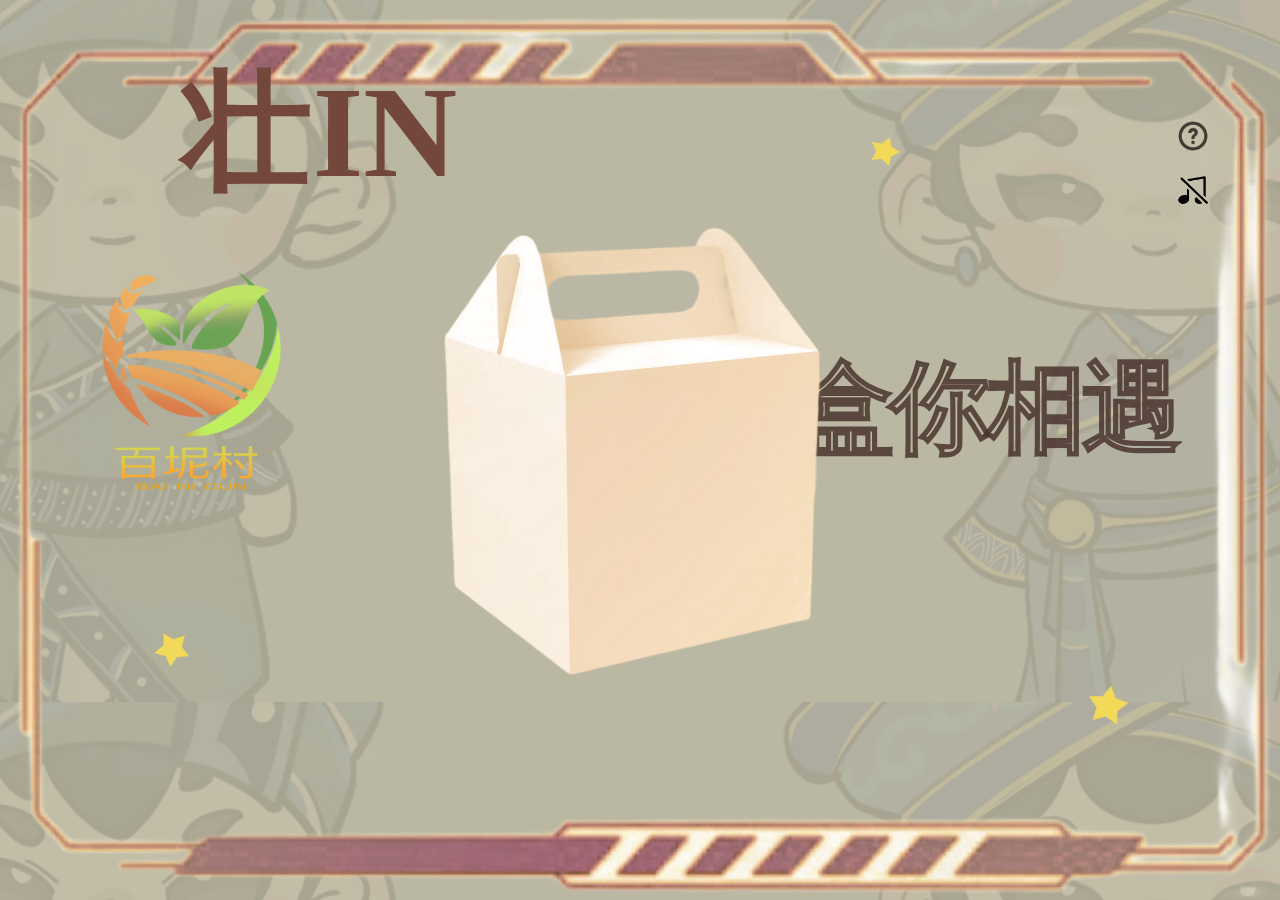
<file: index.html>
<!DOCTYPE html>
<html lang="en">
<head>
    <meta charset="UTF-8">
    <meta name="viewport" content="width=device-width, initial-scale=1.0">
    <title>Document</title>
    <link rel="stylesheet" href="./css/first_step.css">
    <link rel="stylesheet" href="./css/final.css">
    <link rel="stylesheet" href="./css/main.css">
    <link rel="stylesheet" href="./css/style.css">
    <script src="./js/jquery.js"></script>
</head>
<body>
    <img src="./img/background-border.png" class="background-container"/>
    <div class="first_step" style="z-index: 999999999;">
        <img src="./img/box.PNG" class="box_">
        <img src="./img/baini.png" class="item_logo">
        <!-- <div class="shadowCircle"></div> -->

        <h1 class="title">壮IN</h1>
        <h1 class="title_slogen">盒你相遇</h1>

        <div class="help_window">
            <img src="./img/btn-close.png" class="btn_close">
            <div class="help_window_inside">
                <p>TestTestTestTest</p>
                <p>TestTestTestTest</p>
                <p>TestTestTestTest</p>
                <h3>第二点</h3>
                <p>TestTestTestTest</p>
                <h3>第三点</h3>
                <p>TestTestTestTest</p>
            </div>
        </div>
        <div class="outWorld"></div>
    </div>

    <img src="./img/item_star.png" class="item_star star1">
    <img src="./img/item_star.png" class="item_star star2">
    <img src="./img/item_star.png" class="item_star star3">
    <div class="itemBox_left" style="z-index: 9999;">
        <img src="./img/btn-help.png" class="btn_help">
        <img src="./images/mute.png" class="music" onclick="ismute()"></img>
        <!-- <img src="./img/btn-music.png" class="btn_music"> -->
    </div>

    
    <div class="second_step" style="z-index: 999999;">
        <h2>选择你最喜欢的文秀书记的形象吧</h2>
        <div class="people_unclear">
            <img src="./img/front_unclear.png">
        </div>
        <div class="people_kindBox">
            <div class="people_kind1">
                <img src="./img/front2.png">
            </div>
            <div class="people_kind2">
                <img src="./img/front3.png">
            </div>
        </div>
        <p class="to_step3">进入</p>
    </div>



    <div id="page3" style="display: none;">
        <audio src="./images/click1.mp3" id="sound1"></audio>
        <audio src="./images/click2.mp3" id="sound2"></audio>
        <div id="people"></div>
        <ul id="boxes">
            <li></li>
            <li></li>
            <li></li>
            <li></li>
            <li></li>
            <li></li>
        </ul>
        <div id="mango">
            <img id="m" src="./images/mango.png">
        </div>

        <div id="info">
            <div id="close">X</div>
            <div id="content">
                
            </div>
        </div>
        <div class="bg" id="bg"></div>
        <button id="next" onclick="trun()">就要它了</button>
    </div>


    <div id="page4" style="display: none; z-index: 9999;">
        <div class="box"></div>
        <input type="text" class="name" maxlength="10">
        <span class="sentence">,与壮IN一起，助力乡村振兴。</span>
        <div class="wechat">
            <img src="./images/wechat.png" width="100%" >
        </div>
        <p class="sentence" style="left: 45%;top: 45%;">
            已生成数字藏品，您的数字藏品编号为<br>
            <span style="color: antiquewhite;" id="code">NO.XXXX.</span>
            <br>您可凭借编号来到百色<br>领取您的专属礼品噢！
        </p>
        <span class="sentence" style="left: 75%;top: 65%;">↓快转发至朋友圈吧！</span>
    </div>
    <audio src="./images/bgm.mp3" id="bgm" loop></audio>
</body>
</html>
<script src="./js/main.js"></script>
<script src="./js/main_.js"></script>
<script src="./js/clickTime.js"></script>
<script src="./js/load.js"></script>
<script src="./js/startCircle.js"></script>
<script src="./js/walk.js"></script>
</file>
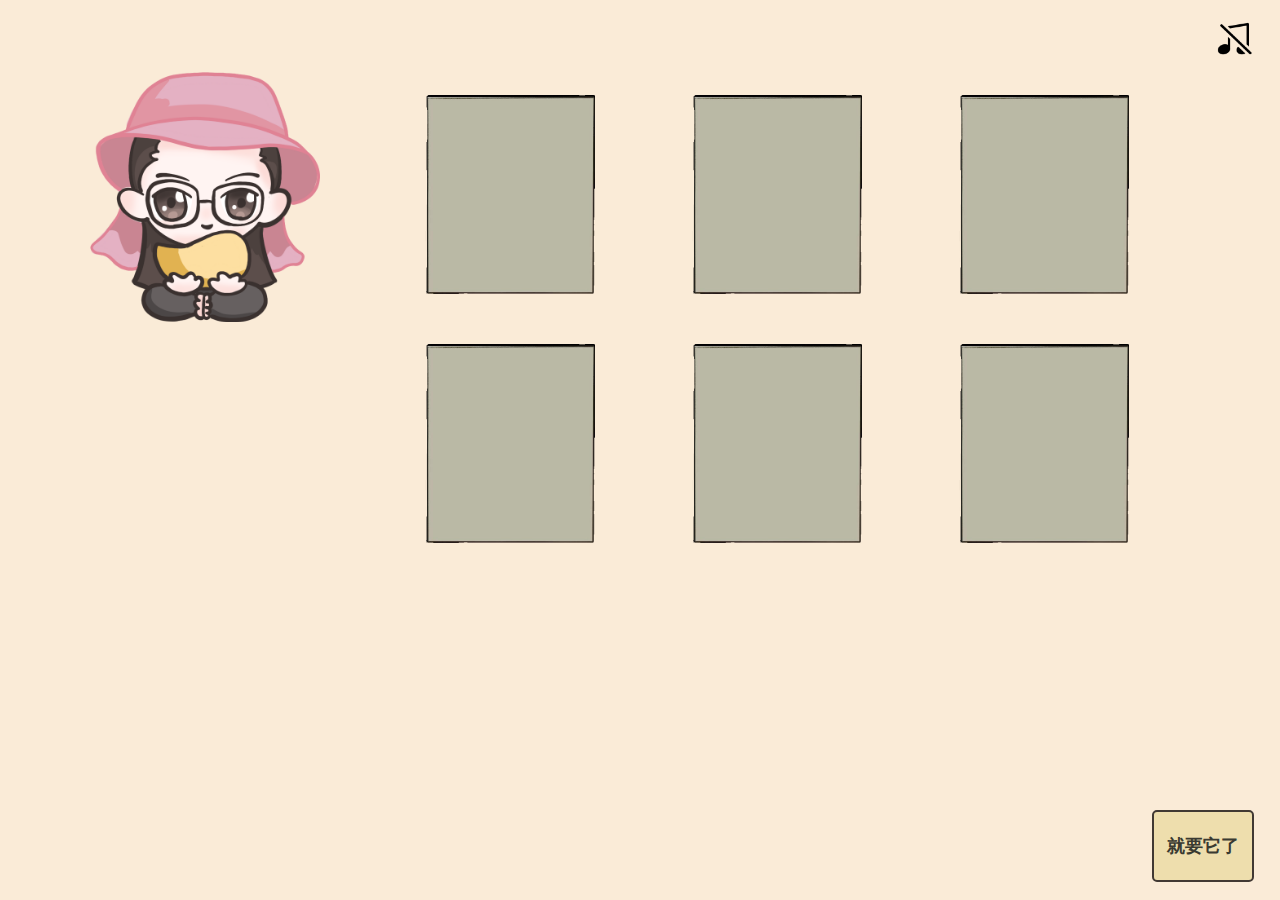
<file: project/index.html>
<!DOCTYPE html>
<html lang="en">
<head>
    <meta charset="UTF-8">
    <meta name="viewport" content="width=device-width, initial-scale=1.0">
    <title>丢芒果</title>
    <link href="./css/main.css" rel="stylesheet" type="text/css"/>
    <link href="./css/final.css" rel="stylesheet" type="text/css"/>
</head>
<body>
    <div id="page3">
        <div class="music" onclick="ismute()"></div>
        <audio src="./images/click1.mp3" id="sound1"></audio>
        <audio src="./images/click2.mp3" id="sound2"></audio>
        <div id="people"></div>
        <ul id="boxes">
            <li></li>
            <li></li>
            <li></li>
            <li></li>
            <li></li>
            <li></li>
        </ul>
        <div id="mango">
            <img id="m" src="./images/mango.png">
        </div>

        <div id="info">
            <div id="close">X</div>
            <div id="content">
                
            </div>
        </div>
        <div class="bg" id="bg"></div>
        <button id="next" onclick="trun()">就要它了</button>
    </div>

    <div id="page4">
        <div class="box"></div>
        <input type="text" class="name" maxlength="10">
        <span class="sentence">,与壮IN一起，助力乡村振兴。</span>
        <div class="wechat">
            <img src="./images/wechat.png" width="100%">
        </div>
        <p class="sentence" style="left: 45%;top: 45%;">
            已生成数字藏品，您的数字藏品编号为<br>
            <span style="color: antiquewhite;" id="code">NO.XXXX.</span>
            <br>您可凭借编号来到百色<br>领取您的专属礼品噢！
        </p>
        <span class="sentence" style="left: 85%;top: 65%;">↓快转发至朋友圈吧！</span>
    </div>
    <audio src="./images/bgm.mp3" id="bgm"></audio>
</body>
<script type="text/javascript" src="./js/main.js"></script>

</html>
</file>
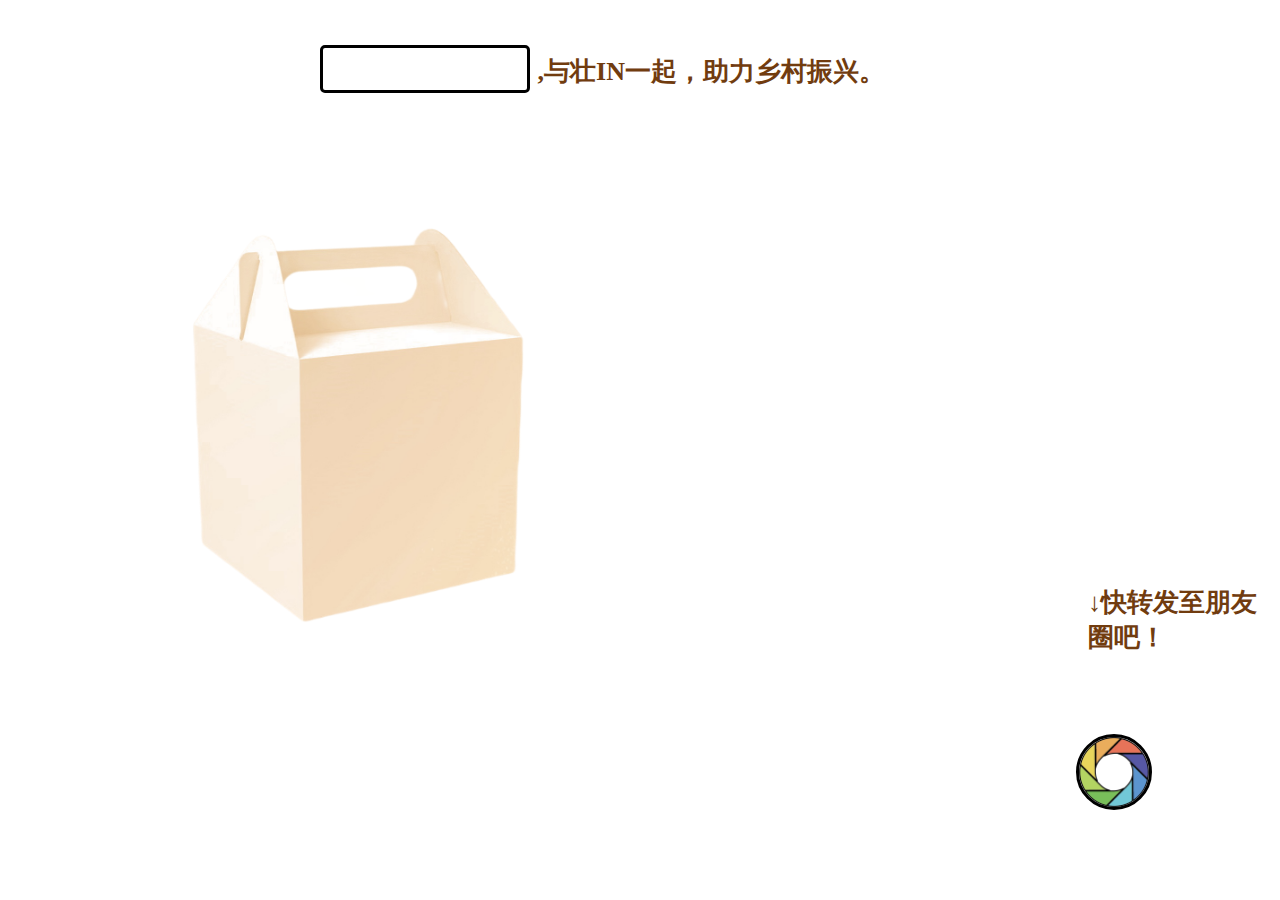
<file: project/final.html>
<!DOCTYPE html>
<html lang="en">
<head>
    <meta charset="UTF-8">
    <meta name="viewport" content="width=device-width, initial-scale=1.0">
    <title>Document</title>
    <link href="./css/final.css" rel="stylesheet" type="text/css"/>
</head>
<body>
    <div class="box"></div>
    <input type="text" class="name" maxlength="10">
    <span class="sentence">,与壮IN一起，助力乡村振兴。</span>
    <div class="wechat">
        <img src="./images/wechat.png" width="100%">
    </div>
    <span class="sentence" style="left: 85%;top: 65%;">↓快转发至朋友圈吧！</span>
</body>
</html>
</file>
<file: css/first_step.css>
@keyframes musicCircle {
    0%{
        transform: rotate(0deg);
    }
    100%{
        transform: rotate(360deg);
    }
}
@keyframes boxBreathe {
    0%{
        transform: translateX(-50%) translateY(-50%) scale(1);
    }
    50%{
        transform: translateX(-50%) translateY(-50%) scale(1.06);
    }
    100%{
        transform: translateX(-50%) translateY(-50%) scale(1);
    }
}
body {
    margin: 0;
    padding: 0;
    overflow: hidden; /* 确保页面没有滚动条 */
    background-color: #fbf5ec;
  }
.background-container {
    height: 100vh; /* 使用视窗高度，使背景图片与页面高度一致 */
    width: 100%;
    position: fixed;
    z-index: 0;
}
.box_{
    height: 580px;
    position: absolute;
    z-index: 9;
    top: 50%;
    left: 50%;
    transform: translateX(-50%) translateY(-50%);
    animation: boxBreathe 4s linear infinite;
    cursor: pointer;
}
.itemBox_left{
    position: absolute;
    right: 70px;
    top: 120px;
    /* background-color: black; */
    flex-direction: column;
    text-align: center;
}
.btn_music{
    height: 40px;
    position: relative;
    opacity: .8;
    cursor: pointer;
    animation: musicCircle 10s linear infinite;
    display: block;
}

.btn_help{
    display: block;
    height: 32px;
    width: 32px;
    opacity: .8;
    margin: 0 auto 20px;
    cursor: pointer;
}
.item_star{
    height: 30px;
    position: absolute;
}
.star1{
    left: 68%;
    height: 30px;
    top: 15%;
    transform: rotate(20deg);
}
.star2{
    left: 12%;
    height: 35px;
    top: 70%;
    transform: rotate(-30deg);
}
.star3{
    left: 85%;
    height: 40px;
    top: 76%;
    transform: rotate(10deg);
}
.shadowCircle {
    width: 500px;
    height: 500px;
    background: radial-gradient(circle, #372a22, transparent);
    border-radius: 50%; /* 创建一个圆形 */
    position: absolute;
    top: 50%;
    left: 50%;
    transform: translate(-52%, -50%); /* 居中元素 */
}
.outWorld{
    position: fixed;
    height: 100vh;
    width: 100%;
    background-color: #372a2282;
    z-index: 9;
    display: none;
}
.help_window{
    width: 500px;
    max-height: 300px;
    border-radius: 20px;
    box-sizing: border-box;
    padding: 70px 35px 30px;
    background-color: #fbf5ec;
    position: absolute;
    top: 50%;
    left: 50%;
    z-index: 10;
    transform: translate(-50%, -50%); /* 居中元素 */
    display: none;
}
.help_window_inside{
    height: 200px;
    overflow-y: scroll;
}
.help_window_inside::-webkit-scrollbar{
    width: 6px;
}
.help_window_inside::-webkit-scrollbar-thumb{
    border-radius: 12px;
    background: rgba(22, 32, 55, 0.15);
}
.help_window_inside::-webkit-scrollbar-track{
    border-radius: 12px;
    background: rgba(22, 32, 55, 0.05);
}
.btn_close{
    height: 28px;
    position: absolute;
    top: 22px;
    right: 25px;
    cursor: pointer;
    transition: .3s ease;
}
.btn_close:hover{
    transform: rotate(90deg);
}
.title{
    position: absolute;
    font-size: 130px;
    color: #74473c;
    font-family: 'Times New Roman', Times, serif;
    left: 25%;
    top: 5%;
    transform: translateX(-50%);
}
.title_slogen{
    position: absolute;
    color: #48312bd6;
    left: 62%;
    top: 38%;
    letter-spacing: -4px;
    -webkit-text-fill-color: transparent;
    font-size: 100px;
}
.title_slogen::after{
    content: '盒你相遇';
    position: absolute;
    left: 0;
    -webkit-text-stroke: 2px;
    -webkit-text-fill-color: transparent;
}
.item_logo{
    height: 220px;
    position: absolute;
    top: 30%;
    left: 8%;
    transform: rotate(-0deg);
}
.second_step{
    display: none;
}
.second_step{
    position: absolute;
    min-height: 300px;
    width: 60%;
    left: 50%;
    transform: translateX(-50%);
    box-sizing: border-box;
    padding: 75px 0;
}
.second_step h2{
    font-size: 30px;
    color: #693c2d;
    text-align: center;
    font-family: '宋体';
}
.people_unclear,.people_kindBox{
    text-align: center;
}
.people_kindBox div{
    margin: 10px;
}
.people_unclear img{
    height: 300px;
}
.people_kind1 img,.people_kind2 img{
    height: 120px;
}
.people_kind1,.people_kind2{
    border: #372a22ba 2px solid;
    background-color: #372a226c;
    display: inline-block;
    border-radius: 15px;
    padding: 5px;
    transition: .3s;
    opacity: .8;
    cursor: pointer;
}
.people_kind1:hover,.people_kind2:hover{
    opacity: 1;
    transform: scale(1.02);
}
.to_step3{
    position: absolute;
    right: 0;
    bottom: 14%;
    font-size: 25px;
    background-color: #eedead;
    padding: 6px 15px;
    border: #4e463f solid 2px;
    border-radius: 5px;
    font-family: '宋体';
    cursor: pointer;
}
</file>
<file: css/final.css>
.box {
    position: absolute;
    width: 400px;
    height: 400px;
    top: 25%;
    left: 15%;
    background-image: url(../images/box.png);
    background-size: contain;
    background-repeat: no-repeat;
    /* background-color: black; */
}

.name {
    position: absolute;
    width: 200px;
    height: 40px;
    top: 14%;
    left: 25%;
    background-color: transparent;
    border: 3px solid black;
    border-radius: 5px;
    font-size: 25px;
    font-family: "宋体";
    color: #713c0f;
    font-weight: 600;
    text-indent: 1em;
}

.sentence {
    position: absolute;
    top: 15%;
    left: 46%;
    font-size: 26px;
    font-family: "宋体";
    color: #713c0f;
    font-weight: 600;
}

.wechat {
    position: absolute;
    width: 70px;
    height: 70px;
    right: 10%;
    bottom: 10%;
    border: 3px solid black;
    border-radius: 50%;
}
.wechat:hover {
    cursor: pointer;
    transform: scale(1.1);
}
</file>
<file: css/main.css>
#page3 {
    position: absolute;
    width: 100%;
    height: 100%;
    /* display: none; */
    opacity: 1;
    
}


#page4 {
    position: absolute;
    width: 100%;
    height: 100%;
    /* background-color: #BAB8A3;; */
    /* display: none; */
    opacity: 0;
    transition-duration: 1.5s;
    transition-property: opacity;
}

.music {
    width: 35px;
    z-index: 2;
    cursor: pointer;
}
#people {
    width: 230px;
    height: 250px;
    position: absolute;
    top: 8%;
    left: 7%;
    /* background-color: aqua; */
    background-image: url("../images/front1.png");
    background-size: cover;

}


#mango {
    width: 75px;
    height: 70px;
    position: absolute;

    top: 29%;
    left: 13%;
    opacity: 0;
    transition-duration: 1.5s;
    transition-property: opacity;
}
#mango img {
    width: 100%;
    transition:0.5s all cubic-bezier(.36,-0.41,1,.58);
}

.bg {
    background-color: #000;
    width: 100%;
    height: 100%;
    top: 0px;
    position: fixed;
    opacity: 0.3;
    -webkit-opacity: 0.3;
    -moz-opacity: 0.3;
    display: none;
    z-index: 2;
}

#info {
    width: 60%;
    height: 75%;
    position: absolute;
    left: 19%;
    top: 12%;
    margin: 0 auto;
    background-color: whitesmoke;
    border: 1px solid lightgray;
    border-radius: 10px;
    display: none;
    z-index: 3;
}

#close {
    position: absolute;
    display: inline-block;
    width: 10px;
    height: 10px;
    right: 2%;
    top: 3%;
    color: gray;
}
#close:hover {
    cursor: pointer;
}

#content {
    position: absolute;
    display: inline-block;
    width: 96%;
    height: 88%;
    right: 2%;
    top: 9%;
    text-indent: 2rem;
    line-height: 30px;
    font-size: 17px;
    overflow-y: auto;
}
#content p {
    font-family:  "KaiTi";
    padding: 2%;
    color: #733C12;

}

#boxes {
    width: 800px;
    height: 500px;
    left: 32%;
    top: 50px;
    position: relative;
    list-style: none;
    /* background-color: brown; */
    z-index: 1;
}
#boxes li {
    display: inline-block;
    /* background-color: aquamarine; */
    width: 200px;
    height: 200px;
    margin-right: 63px;
    /* margin-bottom: 60px; */
    margin-top: 45px;
    background-image: url("../images/bclose.png");
    background-repeat: no-repeat;
    background-size: 85%;
    background-position: center;
}

#boxes li:hover {
    cursor: pointer;
    background-image: url("../images/bopen.png");
    background-size: 90%;
}

#mangos {
    position: absolute;
    width: 100%;
    height: 100%;
    border-radius: 7px;
    background-color: #BAB8A3;
}
#mangos img {
    position: absolute;
    display: block;
    /* top: 6%; */
}
#mangos img:hover {
    cursor: pointer;
    transform: scale(1.1);
}
#m1 {
    width: 12%;
    top: 22%;
    margin-right: 15%;
    margin-left: 12%;
}

#m2 {
    width: 10%;
    margin-right: 15%;
    left: 44%;
    top: 29%;
}
#m3 {
    width: 15%;
    right: 13%;
    top: 6%;
}
#mangos span {
    position: absolute;
    font-size: 25px;
    font-family:"FZShuTi";
    color: #4A3004;
    font-weight: bold;
    /* top: 65%; */
}
#s1 {
   left: 13%;
   top: 65%;
}
#s2 {
    left: 40%;
    top: 65%;
}
#s3 {
    right: 16%;
    top: 65%;
}
#m1info {
    position: absolute;
    width: 15%;
    height: 40%;
    top: 45%;
    left: 1%;
    border-radius: 40%;
    background-color: antiquewhite;
    opacity: 0.7;
    overflow-y: auto;
    font-size: 16px;
    color: #4A3004;
    font-family: "FZShuTi";
    padding: 10px;
    display: none;
}
#m1info::-webkit-scrollbar {
    width: 0;
}
#m2info {
    position: absolute;
    width: 12%;
    height: 35%;
    top: 45%;
    left: 30%;
    border-radius: 40%;
    background-color: antiquewhite;
    opacity: 0.7;
    overflow-y: auto;
    font-size: 16px;
    color: #4A3004;
    font-family: "FZShuTi";
    padding: 10px;
    display: none;
}
#m2info::-webkit-scrollbar {
    width: 0;
}
#m3info {
    position: absolute;
    width: 13%;
    height: 40%;
    top: 25%;
    right: 28%;
    border-radius: 40%;
    background-color: antiquewhite;
    opacity: 0.7;
    overflow-y: auto;
    font-size: 16px;
    color: #4A3004;
    font-family: "FZShuTi";
    padding: 10px;
    display: none;
}
#m3info::-webkit-scrollbar {
    width: 0;
}

#phone {
    bottom: 5%;
    left: 10%;
}


#house {
    /* position: absolute; */
    float: left;
    width: 25%;
    z-index: 4;
}

.instruct {
    float: left;
    width: 18%;
    z-index: 4;
}

.village {
    float: left;
    width: 40%;
    z-index: 4;
}

#next {
    position: absolute;
    width: 8%;
    height: 8%;
    right: 4%;
    bottom: 10%;
    border: #413933 2px solid;
    border-radius: 5px;
    color: #3a3a31;
    font-family: '宋体';
    background-color: #eedead;
    font-weight: 600;
    font-size: 18px;
    cursor: pointer;
    z-index: 3;
}
</file>
<file: css/style.css>
*{
    margin: 0;
}
body{
    background-image: url(../images/m/bg_p.png);
    background-size: 100%;
}
.people{
    position: fixed;
    transition: .1s;
    cursor: pointer;
}
.people img{
    height: 200px;
}
.girl{
    top: 100px;
    left: 380px;
}
.boy{
    top: 100px;
    left: 120px;
}
.boyp{
    color: #3a3a31;
    font-family: '宋体';
    font-weight: 600;
    background-color: #c2bba5;
    position: absolute;
    top: 35%;
    border-radius: 5px;
    left: 80%;
    text-align: center;
    border: #413933 2px solid;
    display: none;
}

.tip {
    position: absolute;
    width: 100px;
    height: 37px;
    top: 2%;
    left: 2%;
    background-color: #c2bba5;
    text-align: center;
    border: #413933 2px solid;
    border-radius: 5px;
    color: #3a3a31;
    font-family: '宋体';
    font-weight: 600;
    opacity: 0.5;
}
.refresh {
    position: absolute;
    width: 45px;
    height: 30px;
    top: 2%;
    right: 2%;
    background-color: #c2bba5;
    text-align: center;
    border: #413933 2px solid;
    border-radius: 5px;
    color: #3a3a31;
    font-family: '宋体';
    font-weight: 600;
}
.refresh:hover {
    cursor: pointer;
}




#progress {
    width: 0;
    border-radius: 6px;
    height: 100%;
    position: relative;
    background-image: linear-gradient(to right, rgb(20, 115, 158), rgb(137, 255, 200));
}
.Blackhover{
    width: 100%;
    background-color: #292a2e;
    z-index: 99999;
    height: 1000px;
    position: fixed;
    /* transition: .3s; */
    top: 0;
}
#progress p{
    color: aliceblue;
    position: absolute;
    top: 18px;
    right: 0;
    font-family: 'Times New Roman', Times, serif;
    opacity: .8;
    user-select: none;
    /* font-weight: 600; */
    letter-spacing: 1px;
}
.progressTitle{
    position: absolute;
    bottom: 18px;
    left: 50%;
    transform: translateX(-50%);
    color: rgba(240, 248, 255, 0.821);
    font-size: 16px;
    font-family: 'Times New Roman', Times, serif;
    letter-spacing: 10px;
    user-select: none;
}
.soManyMins{
    bottom: -115px;
    letter-spacing: 0;
    text-align: center;
    width: 46%;
    font-size: 15px;
    opacity: .55;
}
</file>
<file: project/css/main.css>
* {
    margin: 0;
    padding: 0;
}

body {
    height: 100%;
}

#page3 {
    position: absolute;
    width: 100%;
    height: 100%;
    background-color: antiquewhite;
    /* display: none; */
    opacity: 1;
    
}


#page4 {
    position: absolute;
    width: 100%;
    height: 100%;
    background-color: #BAB8A3;;
    /* display: none; */
    opacity: 0;
    transition-duration: 1.5s;
    transition-property: opacity;
}

.music {
    position: absolute;
    width: 40px;
    height: 40px;
    right: 2%;
    top: 2%;
    background-image: url("../images/mute.png");
    background-size: cover;
    z-index: 2;
}
.music:hover {
    cursor: pointer;
}

#people {
    width: 230px;
    height: 250px;
    position: absolute;
    top: 8%;
    left: 7%;
    /* background-color: aqua; */
    background-image: url("../images/front1.png");
    background-size: cover;

}


#mango {
    width: 75px;
    height: 70px;
    position: absolute;

    top: 29%;
    left: 13%;
    opacity: 0;
    transition-duration: 1.5s;
    transition-property: opacity;
}
#mango img {
    width: 100%;
    transition:0.5s all cubic-bezier(.36,-0.41,1,.58);
}

.bg {
    background-color: #000;
    width: 100%;
    height: 100%;
    top: 0px;
    position: fixed;
    opacity: 0.3;
    -webkit-opacity: 0.3;
    -moz-opacity: 0.3;
    display: none;
    z-index: 2;
}

#info {
    width: 60%;
    height: 75%;
    position: absolute;
    left: 19%;
    top: 12%;
    margin: 0 auto;
    background-color: whitesmoke;
    border: 1px solid lightgray;
    border-radius: 10px;
    display: none;
    z-index: 3;
}

#close {
    position: absolute;
    display: inline-block;
    width: 10px;
    height: 10px;
    right: 2%;
    top: 3%;
    color: gray;
}
#close:hover {
    cursor: pointer;
}

#content {
    position: absolute;
    display: inline-block;
    width: 96%;
    height: 88%;
    right: 2%;
    top: 9%;
    text-indent: 2rem;
    line-height: 30px;
    font-size: 17px;
    overflow-y: auto;
}
#content p {
    font-family:  "KaiTi";
    padding: 2%;
    color: #733C12;

}

#boxes {
    width: 800px;
    height: 500px;
    left: 32%;
    top: 50px;
    position: relative;
    list-style: none;
    /* background-color: brown; */
    z-index: 1;
}
#boxes li {
    display: inline-block;
    /* background-color: aquamarine; */
    width: 200px;
    height: 200px;
    margin-right: 63px;
    /* margin-bottom: 60px; */
    margin-top: 45px;
    background-image: url("../images/bclose.png");
    background-repeat: no-repeat;
    background-size: 85%;
    background-position: center;
}

#boxes li:hover {
    cursor: pointer;
    background-image: url("../images/bopen.png");
    background-size: 90%;
}

#mangos {
    position: absolute;
    width: 100%;
    height: 100%;
    border-radius: 7px;
    background-color: #BAB8A3;
}
#mangos img {
    position: absolute;
    display: block;
    /* top: 6%; */
}
#mangos img:hover {
    cursor: pointer;
    transform: scale(1.1);
}
#m1 {
    width: 12%;
    top: 22%;
    margin-right: 15%;
    margin-left: 12%;
}

#m2 {
    width: 10%;
    margin-right: 15%;
    left: 44%;
    top: 29%;
}
#m3 {
    width: 15%;
    right: 13%;
    top: 6%;
}
#mangos span {
    position: absolute;
    font-size: 25px;
    font-family:"FZShuTi";
    color: #4A3004;
    font-weight: bold;
    /* top: 65%; */
}
#s1 {
   left: 13%;
   top: 65%;
}
#s2 {
    left: 40%;
    top: 65%;
}
#s3 {
    right: 16%;
    top: 65%;
}
#m1info {
    position: absolute;
    width: 15%;
    height: 40%;
    top: 45%;
    left: 1%;
    border-radius: 40%;
    background-color: antiquewhite;
    opacity: 0.7;
    overflow-y: auto;
    font-size: 16px;
    color: #4A3004;
    font-family: "FZShuTi";
    padding: 10px;
    display: none;
}
#m1info::-webkit-scrollbar {
    width: 0;
}
#m2info {
    position: absolute;
    width: 12%;
    height: 35%;
    top: 45%;
    left: 30%;
    border-radius: 40%;
    background-color: antiquewhite;
    opacity: 0.7;
    overflow-y: auto;
    font-size: 16px;
    color: #4A3004;
    font-family: "FZShuTi";
    padding: 10px;
    display: none;
}
#m2info::-webkit-scrollbar {
    width: 0;
}
#m3info {
    position: absolute;
    width: 13%;
    height: 40%;
    top: 25%;
    right: 28%;
    border-radius: 40%;
    background-color: antiquewhite;
    opacity: 0.7;
    overflow-y: auto;
    font-size: 16px;
    color: #4A3004;
    font-family: "FZShuTi";
    padding: 10px;
    display: none;
}
#m3info::-webkit-scrollbar {
    width: 0;
}

#phone {
    bottom: 5%;
    left: 10%;
}


#house {
    /* position: absolute; */
    float: left;
    width: 25%;
    z-index: 4;
}

.instruct {
    float: left;
    width: 18%;
    z-index: 4;
}

.village {
    float: left;
    width: 40%;
    z-index: 4;
}

#next {
    position: absolute;
    width: 8%;
    height: 8%;
    right: 2%;
    bottom: 2%;
    border: #413933 2px solid;
    border-radius: 5px;
    color: #3a3a31;
    font-family: '宋体';
    background-color: #eedead;
    font-weight: 600;
    font-size: 18px;
    z-index: 3;
}
#next:hover {
    cursor: pointer;
}
</file>
<file: project/css/final.css>
.box {
    position: absolute;
    width: 400px;
    height: 400px;
    top: 25%;
    left: 15%;
    background-image: url(../images/box.png);
    background-size: contain;
    background-repeat: no-repeat;
    /* background-color: black; */
}

.name {
    position: absolute;
    width: 200px;
    height: 40px;
    top: 5%;
    left: 25%;
    background-color: transparent;
    border: 3px solid black;
    border-radius: 5px;
    font-size: 25px;
    font-family: "宋体";
    color: #713c0f;
    font-weight: 600;
    text-indent: 1em;
}

.sentence {
    position: absolute;
    top: 6%;
    left: 42%;
    font-size: 26px;
    font-family: "宋体";
    color: #713c0f;
    font-weight: 600;
}

.wechat {
    position: absolute;
    width: 70px;
    height: 70px;
    right: 10%;
    bottom: 10%;
    border: 3px solid black;
    border-radius: 50%;
}
.wechat:hover {
    cursor: pointer;
    transform: scale(1.1);
}
</file>
